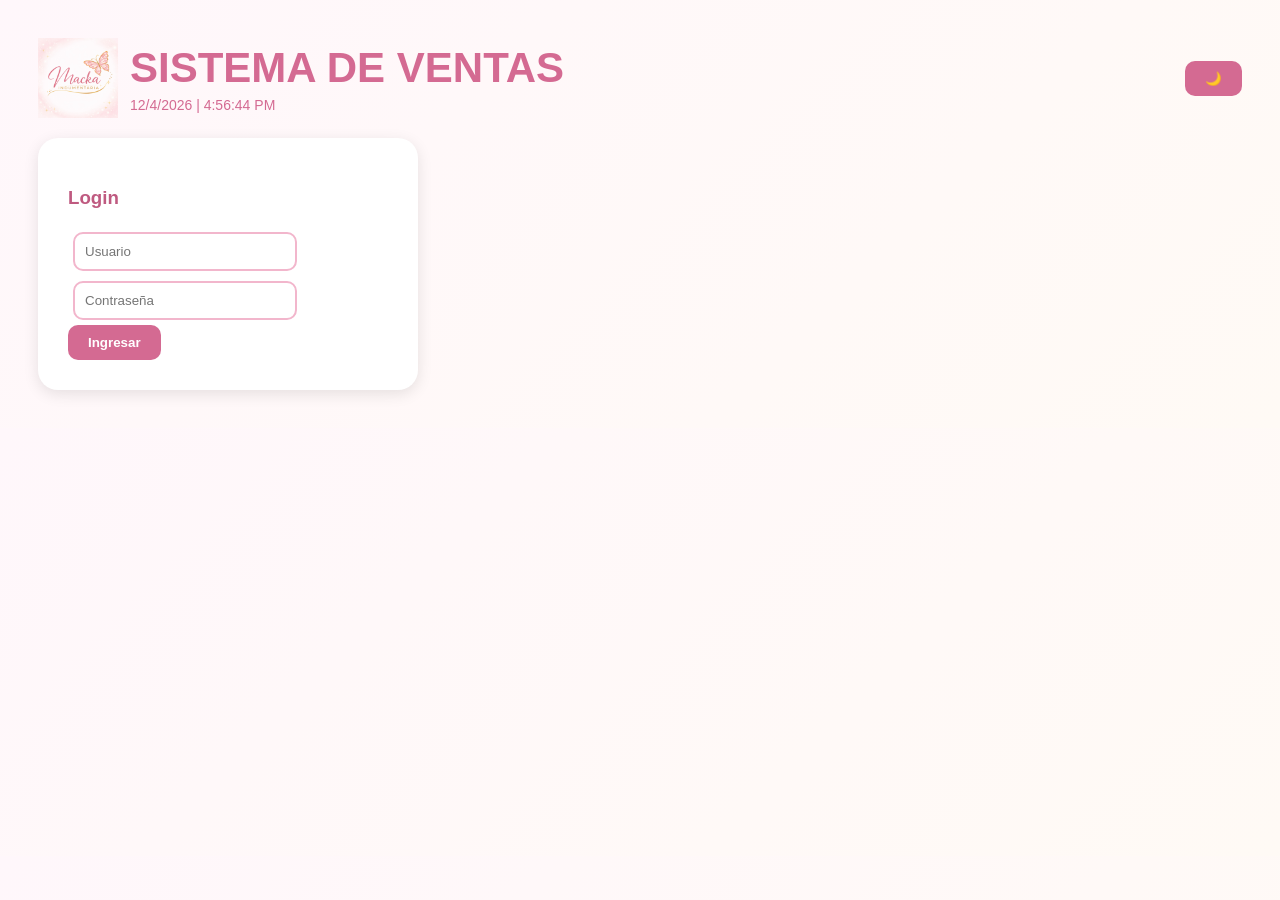
<file: index.html>
<!DOCTYPE html>
<html lang="es">

<head>
    <meta charset="UTF-8">
    <title>Sistema</title>

    <link rel="stylesheet" href="style.css">
</head>

<body>

<!-- ===================== ENCABEZADO ===================== -->
<div class="encabezado">

    <div id="logoTitulo">

    <img src="./Logo macka.jpeg" id="logoMacka">

    <div id="tituloHora">
        <h1 class="titulo-principal">SISTEMA DE VENTAS</h1>
        <div id="fechaHora"></div>
    </div>

    </div>
    <div class="header-botones">

        <button id="btnTema" onclick="cambiarTema()">🌙</button>

        <button id="btnCerrarSesion"
                onclick="cerrarSesion()"
                style="display:none;">
            Cerrar sesión
        </button>

    </div>

</div>

<!-- ===================== LOGIN ===================== -->
<div id="login">

    <h3>Login</h3>

    <input type="text" id="user" placeholder="Usuario"
        onkeydown="if(event.key==='Enter') document.getElementById('pass').focus()">

    <input type="password" id="pass" placeholder="Contraseña"
        onkeydown="if(event.key==='Enter') login()">

    <button onclick="login()">Ingresar</button>

</div>

<!-- ===================== APP PRINCIPAL ===================== -->
<div id="app" style="display:none;">

    <!-- BOTÓN STOCK (SOLO DENTRO DEL SISTEMA) -->
    <button id="btnStock" onclick="abrirStock()">Stock</button>

    <!-- ===================== SISTEMA DE VENTAS ===================== -->
    <div id="sistemaVentas">

        <div class="container">

            <!-- IZQUIERDA -->
            <div class="left">

                <h2>Venta</h2>

                <input id="producto" type="text" list="productosStock" placeholder="Producto" oninput="autocompletarPrecio()"
                    onkeydown="if(event.key==='Enter') document.getElementById('precio').focus()">
                    <datalist id="productosStock"></datalist>

                <input id="precio" type="text" placeholder="Precio" onkeydown="soloNumerosInput(event); if(event.key==='Enter') document.getElementById('cantidad').focus()">

                <input id="cantidad" type="text" placeholder="Cantidad" onkeydown="soloNumerosInput(event); if(event.key==='Enter') agregarVentaRapida()">

                <button onclick="agregarVentaRapida()">Agregar venta</button>

                <h3>Historial de ventas</h3>
                <ul id="historial"></ul>

            </div>

            <!-- DERECHA -->
            <div class="right">

                <button onclick="cerrarCaja()">Finalizar venta</button>
                <button onclick="limpiarTicket()">Limpiar ticket</button>

                <h3>Ticket</h3>
                <pre id="ticket"></pre>

                <h3>Estadísticas del día</h3>
                <div id="estadisticas"></div>

                <h3>Historial días</h3>
                <ul id="historialDias"></ul>

                <h3 id="tituloTickets">Tickets Guardados (0)</h3>

                <input type="date" id="buscarFecha">

                <button onclick="buscarTicketsPorFecha()">
                    Buscar
                </button>

                <button onclick="renderTickets()">
                    Mostrar todos
                </button>

                <ul id="historialTickets"></ul>

            </div>

        </div>

    </div>

    <!-- ===================== STOCK ===================== -->
    <div id="stockPage" style="display:none;">

    <button onclick="volverAlSistema()">Volver</button>

    <h2>Stock de productos</h2>

        <form onsubmit="event.preventDefault(); agregarProducto();">

        <input id="stockNombre" placeholder="Producto" onkeydown="if(event.key==='Enter'){event.preventDefault(); document.getElementById('stockPrecio').focus();}">
        <input id="stockPrecio" placeholder="Precio" onkeydown="soloNumeros(event); if(event.key==='Enter'){event.preventDefault(); document.getElementById('stockCantidad').focus();}">
        <input id="stockCantidad" placeholder="Cantidad" onkeydown="soloNumeros(event);if(event.key==='Enter'){event.preventDefault(); agregarProducto();}">

        <button type="submit">Agregar producto</button>

        </form>

        <h3>Lista de stock</h3>
        <ul id="listaStock"></ul>

    </div>

</div>

<!-- ===================== MODAL EDITAR ===================== -->
<div id="modalEditar" style="display:none;">

    <div class="modal-contenido">

        <h3>Editar producto</h3>

        <input type="text" id="editNombre" placeholder="Nombre">

        <input type="text" id="editCantidad" placeholder="Cantidad" onkeydown="soloNumeros(event)">
        
        <input type="text" id="editPrecio" placeholder="Precio" onkeydown="soloNumeros(event)">

        <button onclick="guardarEdicion()">
            Guardar
        </button>

        <button onclick="cerrarModalEditar()">
            Cancelar
        </button>

    </div>

</div>

<!-- ===================== MODAL STOCK ===================== -->
<div id="modalStock" style="display:none;">

    <div class="modal-contenido">

        <h3 id="stockTituloModal">Agregar producto</h3>

        <input type="text" id="modalStockNombre" placeholder="Nombre">

        <input type="number" id="modalStockPrecio" placeholder="Precio">

        <input type="number" id="modalStockCantidad" placeholder="Cantidad">

        <button type="button" onclick="guardarStockModal()">
            Guardar
        </button>

        <button onclick="cerrarModalStock()">
            Cancelar
        </button>

    </div>

</div>

<!-- ===================== MODAL ALERTA ===================== -->
<div id="modalAlerta" class="modal" style="display:none;" onclick="cerrarAlerta(event)">

    <div class="modal-contenido">

        <h3 id="alertaTitulo"></h3>
        <p id="alertaTexto"></p>

        <button id="btnAceptar">Aceptar</button>
        <button id="btnCancelar">Cancelar</button>

    </div>

</div>

<script src="script.js"></script>

</body>
</html>
</file>
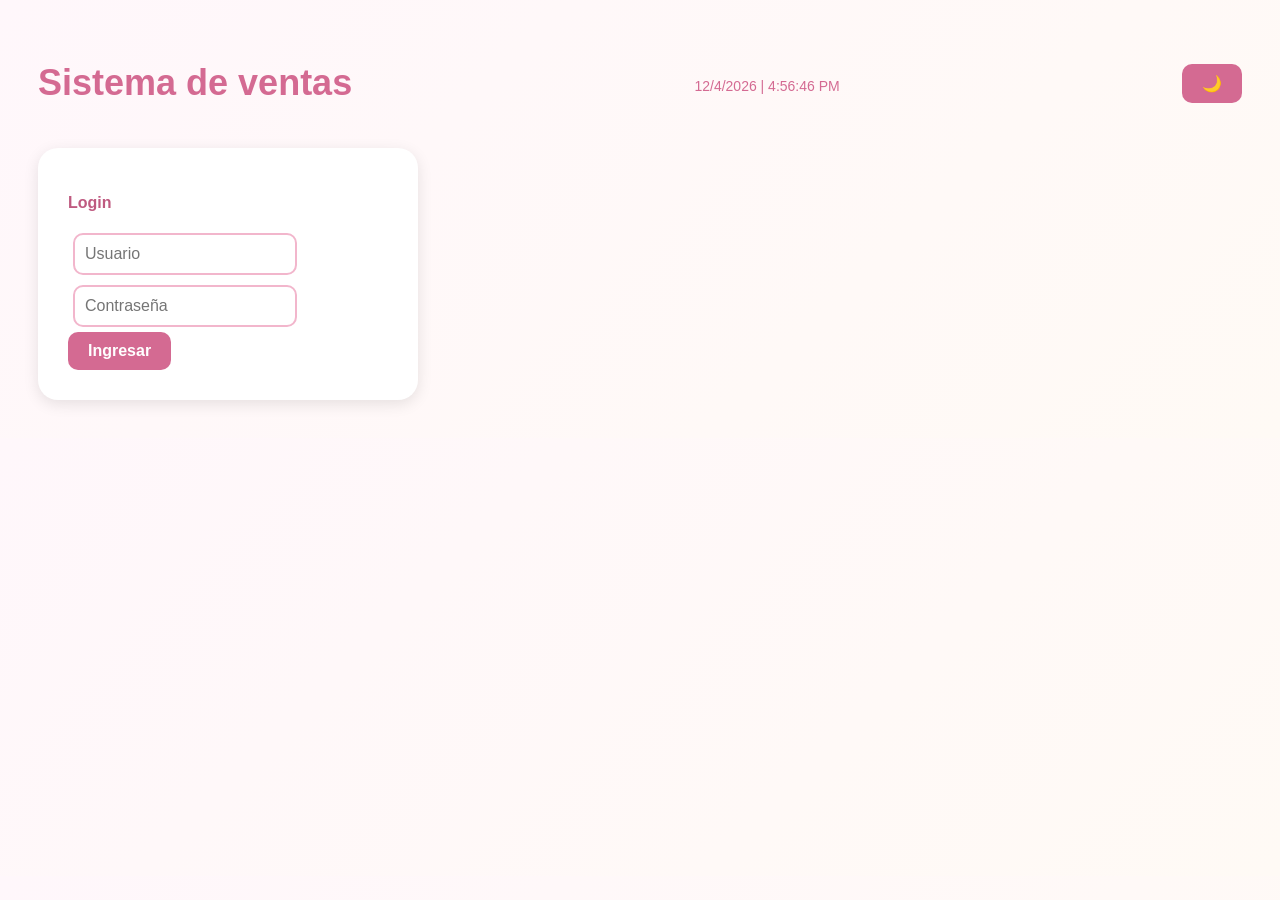
<file: mi-sistema/index.html>
<!DOCTYPE html>
<html lang="es">

<head>
    <meta charset="UTF-8">
    <title>Sistema</title>

    <link rel="stylesheet" href="style.css">
</head>

<body>

<div class="encabezado">

    <h1 class="titulo-principal">Sistema de ventas</h1>

    <div id="fechaHora"></div>

    <div class="header-botones">
        
        <button id="btnTema" onclick="cambiarTema()">🌙</button>

        <button id="btnCerrarSesion"
                onclick="cerrarSesion()"
                style="display:none;">
            Cerrar sesión
        </button>

    </div>

</div>

<!-- LOGIN -->
<div id="login">

    <h3>Login</h3>

    <input type="text" id="user" placeholder="Usuario"
       onkeydown="if(event.key==='Enter') document.getElementById('pass').focus()">

    <input type="password" id="pass" placeholder="Contraseña"
       onkeydown="if(event.key==='Enter') login()">

    <button onclick="login()">Ingresar</button>

</div>

<!-- APP -->
<div id="app" style="display:none;">

    <div class="container">

        <!-- IZQUIERDA -->
        <div class="left">

            <h2>Venta</h2>

            <input id="producto" type="text" placeholder="Producto"
       onkeydown="if(event.key==='Enter') document.getElementById('precio').focus()">

            <input id="precio" type="number" placeholder="Precio"
       onkeydown="if(event.key==='Enter') document.getElementById('cantidad').focus()">

            <input id="cantidad" type="number" value="1" min="1"
       onkeydown="if(event.key==='Enter') agregarVentaRapida()">

            <button onclick="agregarVentaRapida()">Agregar venta</button>

            <h3>Historial de ventas</h3>

            <!-- 🔥 ESTO ES LO QUE TE FALTABA -->
            <ul id="historial"></ul>

        </div>

        <!-- DERECHA -->
        <div class="right">

            <button onclick="cerrarCaja()">Finalizar venta</button>

            <button onclick="limpiarTicket()">Limpiar ticket</button>

            <h3>Ticket</h3>
            
            <pre id="ticket"></pre>

            <h3>Estadísticas del día</h3>
            
            <div id="estadisticas"></div>
            
            <h3>Historial Dias</h3>
            
            <ul id="historialDias"></ul>

            <h3 id="tituloTickets">Tickets Guardados (0)</h3>

            <input type="date" id="buscarFecha">

            <button onclick="buscarTicketsPorFecha()">
                Buscar
            </button>

            <button onclick="renderTickets()">
                Mostrar todos
            </button>
            
            <ul id="historialTickets"></ul>

        </div>

    </div>

</div>

<script src="script.js"></script>

</body>
</html>

<!-- cambio test github -->
</file>
<file: style.css>
body {
    font-family: Arial;
    background: linear-gradient(135deg, #fff7fb, #fffaf5);
    padding: 30px;
}

h1 {
    color: #d46a92;
    font-size: 24px;
}

input {
    padding: 10px;
    margin: 5px;
    width: 200px;

    border: 2px solid #f2b6cc;
    border-radius: 10px;

    background-color: white;
}

input:focus {
    outline: 2px solid #bf5a80;
    border-color: #d46a92;
}

button {
    padding: 10px 20px;
    background-color: #d46a92;
    color: white;
    border: none;
    border-radius: 10px;
    cursor: pointer;
    font-weight: bold;
}

button:hover {
    background-color: #bf5a80;
}

/* LISTAS */
ul {
    padding: 0;
    margin: 0;
}

li {
    background-color: white;
    margin-top: 12px;
    padding: 12px;
    width: 320px;
    list-style: none;
    border-left: 5px solid #e8d8c4;
    border-radius: 10px;
    box-shadow: 0px 2px 8px rgba(0, 0, 0, 0.1);
}

li button {
    margin-left: 10px;
    background-color: #f2b6cc;
    padding: 5px 10px;
    border-radius: 8px;
}

li button:hover {
    background-color: #d46a92;
}

/* CONTENEDOR */
.container {
    display: flex;
    gap: 40px;
    margin-top: 30px;
}

/* COLUMNAS */
.left,
.right {
    background-color: #fff;
    padding: 25px;
    border-radius: 20px;
    box-shadow: 0px 4px 15px rgba(0,0,0,0.08);
}

/* TITULOS */
h2, h3 {
    color: #bf5a80;
}

/* LOGIN */
#login {
    background-color: white;
    width: 320px;
    padding: 30px;
    border-radius: 20px;
    box-shadow: 0px 4px 15px rgba(0,0,0,0.1);
}

/* ENCABEZADO */
.encabezado {
    display: flex;
    justify-content: space-between;
    align-items: center;
    margin-bottom: 20px;
}

.header-botones {
    display: flex;
    gap: 10px;
    align-items: center;
}

/* CALENDARIO */
#calendario {
    margin-top: 20px;
    background-color: white;
    padding: 15px;
    border-radius: 15px;
    font-weight: bold;
    color: #bf5a80;
    box-shadow: 0px 3px 10px rgba(0,0,0,0.08);
}

/* ESTADISTICAS */
#estadisticas {
    margin-top: 15px;
    background-color: white;
    padding: 15px;
    border-radius: 15px;
    color: #bf5a80;
    font-weight: bold;
    box-shadow: 0px 3px 10px rgba(0,0,0,0.08);
}

/* HISTORIAL DIAS */
#historialDias li {
    background-color: #fffaf5;
    border-left: 5px solid #e8d8c4;
    margin-bottom: 12px;
    padding: 12px;
    cursor: pointer;
}

/* HISTORIAL TICKETS */
#historialTickets li {
    margin-bottom: 12px;
    padding: 12px;
    cursor: pointer;
}

#historialTickets li:hover {
    transform: translateY(-2px);
    transition: 0.2s;
}

#historialTickets li button {
    margin-top: 8px;
    padding: 5px 10px;
    background-color: #f2b6cc;
    border-radius: 8px;
}

#historialTickets li button:hover {
    background-color: #d46a92;
}

/* TICKET ACTIVO */
.ticket-activo {
    border-left: 5px solid #d46a92;
    background-color: #ffe6f0;
    font-weight: bold;
}

/* TICKET (CLARO) */
#ticket {
    background: linear-gradient(135deg, #f2b6cc);
    color: #111;
    padding: 12px;
    min-height: 120px;
    white-space: pre-wrap;
    border-radius: 10px;
    font-weight: bold;
    font-family: monospace;
}

/* MODO OSCURO */
.modo-oscuro {
    background: #1e1e1e;
    color: #eaeaea;
}

.modo-oscuro .left,
.modo-oscuro .right,
.modo-oscuro #login {
    background-color: #2b2b2b;
}

/* títulos en rosa en modo oscuro */
.modo-oscuro h1,
.modo-oscuro h2,
.modo-oscuro h3 {
    color: #d46a92;
}

/* inputs */
.modo-oscuro input {
    background-color: #3a3a3a;
    color: #ffffff;
    border-color: #555;
}

/* listas */
.modo-oscuro li {
    background-color: #333;
    color: #f1f1f1;
}

/* ticket oscuro (IMPORTANTE FIX REAL) */
.modo-oscuro #ticket {
    background-color: #121212 !important;
    color: #000000 !important;
    border: 2px solid #666 !important;
    box-shadow: 0 0 12px rgba(0,0,0,0.8) !important;
}

/* FORZAR TEXTO DENTRO DEL PRE (CLAVE) */
.modo-oscuro #ticket * {
    color: #f2f2f2 !important;
}

/* calendario + stats */
.modo-oscuro #calendario,
.modo-oscuro #estadisticas {
    background-color: #2f2f2f;
    color: #d46a92;
}
.modo-oscuro #estadisticas * {
    color: #d46a92 !important;
}

/* historial ventas */
.modo-oscuro #historial li {
    background-color: #333;
    color: #ffffff;
}

/* historial dias */
.modo-oscuro #historialDias li {
    background-color: #333;
    color: #ffffff;
}

#fechaHora {
    font-size: 14px;
    margin-top: 5px;
    color: #d46a92;
}

.titulo-principal {
    font-size: 42px !important;
    font-weight: bold;
    color: #d46a92;
}

body {
    font-size: 16px;
}

#modalEditar {
    position: fixed;
    top: 0;
    left: 0;
    width: 100%;
    height: 100%;

    background: rgba(0,0,0,0.6);

    display: flex;
    justify-content: center;
    align-items: center;
}

.modal-contenido {
    background: white;
    padding: 25px;
    border-radius: 15px;
    width: 300px;

    display: flex;
    flex-direction: column;
    gap: 10px;
}

.modo-oscuro .modal-contenido {
    background: #2b2b2b;
}

.modal-contenido h3 {
    text-align: center;
}

.modal-contenido {
    background: white;
    padding: 25px;
    border-radius: 15px;
    width: 300px;

    display: flex;
    flex-direction: column;
    gap: 10px;

    margin: auto; /* 🔥 clave extra */
}

/* ===================== */
/* MODAL ALERTA GENERAL */
/* ===================== */

.modal {
    position: fixed;
    inset: 0;
    background: rgba(0,0,0,0.5);

    display: none;
    justify-content: center;
    align-items: center;

    z-index: 9999; /* 🔥 IMPORTANTE */
}

.modal.mostrar {
    display: flex;
}

.mensaje {
    display: none;
}

#modalStock {
    position: fixed;
    inset: 0;
    background: rgba(0,0,0,0.5);
    display: none;
    justify-content: center;
    align-items: center;
    z-index: 9999;
}

#logoTitulo{
    display: flex;
    align-items: center;
    gap: 12px;
}

#logoMacka{
    width: 80px;
    height: 80px;
    object-fit: contain;
}

.titulo-principal{
    margin: 0;
    font-size: 42px !important;
    font-weight: bold;
    color: #d46a92;
}

#tituloHora{
    display: flex;
    flex-direction: column;
}

#fechaHora{
    margin-top: 5px;
    font-size: 14px;
    color: #d46a92;
}

.titulo-principal{
    margin: 0;
}
</file>
<file: mi-sistema/style.css>
body {
    font-family: Arial;
    background: linear-gradient(135deg, #fff7fb, #fffaf5);
    padding: 30px;
}

h1 {
    color: #d46a92;
}

input {
    padding: 10px;
    margin: 5px;
    width: 200px;

    border: 2px solid #f2b6cc;
    border-radius: 10px;

    background-color: white;
}

input:focus {
    outline: none;
    border-color: #d46a92;
}

button {
    padding: 10px 20px;
    background-color: #d46a92;
    color: white;
    border: none;
    border-radius: 10px;
    cursor: pointer;
    font-weight: bold;
}

button:hover {
    background-color: #bf5a80;
}

/* LISTAS */
ul {
    padding: 0;
    margin: 0;
}

li {
    background-color: white;
    margin-top: 12px;
    padding: 12px;
    width: 320px;
    list-style: none;
    border-left: 5px solid #e8d8c4;
    border-radius: 10px;
    box-shadow: 0px 2px 8px rgba(0, 0, 0, 0.1);
}

li button {
    margin-left: 10px;
    background-color: #f2b6cc;
    padding: 5px 10px;
    border-radius: 8px;
}

li button:hover {
    background-color: #d46a92;
}

/* CONTENEDOR */
.container {
    display: flex;
    gap: 40px;
    margin-top: 30px;
}

/* COLUMNAS */
.left,
.right {
    background-color: #fff;
    padding: 25px;
    border-radius: 20px;
    box-shadow: 0px 4px 15px rgba(0,0,0,0.08);
}

/* TITULOS */
h2, h3 {
    color: #bf5a80;
}

/* LOGIN */
#login {
    background-color: white;
    width: 320px;
    padding: 30px;
    border-radius: 20px;
    box-shadow: 0px 4px 15px rgba(0,0,0,0.1);
}

/* ENCABEZADO */
.encabezado {
    display: flex;
    justify-content: space-between;
    align-items: center;
    margin-bottom: 20px;
}

.header-botones {
    display: flex;
    gap: 10px;
    align-items: center;
}

/* CALENDARIO */
#calendario {
    margin-top: 20px;
    background-color: white;
    padding: 15px;
    border-radius: 15px;
    font-weight: bold;
    color: #bf5a80;
    box-shadow: 0px 3px 10px rgba(0,0,0,0.08);
}

/* ESTADISTICAS */
#estadisticas {
    margin-top: 15px;
    background-color: white;
    padding: 15px;
    border-radius: 15px;
    color: #bf5a80;
    font-weight: bold;
    box-shadow: 0px 3px 10px rgba(0,0,0,0.08);
}

/* HISTORIAL DIAS */
#historialDias li {
    background-color: #fffaf5;
    border-left: 5px solid #e8d8c4;
    margin-bottom: 12px;
    padding: 12px;
    cursor: pointer;
}

/* HISTORIAL TICKETS */
#historialTickets li {
    margin-bottom: 12px;
    padding: 12px;
    cursor: pointer;
}

#historialTickets li:hover {
    transform: translateY(-2px);
    transition: 0.2s;
}

#historialTickets li button {
    margin-top: 8px;
    padding: 5px 10px;
    background-color: #f2b6cc;
    border-radius: 8px;
}

#historialTickets li button:hover {
    background-color: #d46a92;
}

/* TICKET ACTIVO */
.ticket-activo {
    border-left: 5px solid #d46a92;
    background-color: #ffe6f0;
    font-weight: bold;
}

/* TICKET (CLARO) */
#ticket {
    background: linear-gradient(135deg, #f2b6cc);
    color: #111;
    padding: 12px;
    min-height: 120px;
    white-space: pre-wrap;
    border-radius: 10px;
    font-weight: bold;
    font-family: monospace;
}

/* MODO OSCURO */
.modo-oscuro {
    background: #1e1e1e;
    color: #eaeaea;
}

.modo-oscuro .left,
.modo-oscuro .right,
.modo-oscuro #login {
    background-color: #2b2b2b;
}

/* textos */
.modo-oscuro h1,
.modo-oscuro h2,
.modo-oscuro h3 {
    color: #ffffff;
}

/* inputs */
.modo-oscuro input {
    background-color: #3a3a3a;
    color: #ffffff;
    border-color: #555;
}

/* listas */
.modo-oscuro li {
    background-color: #333;
    color: #f1f1f1;
}

/* ticket oscuro (IMPORTANTE FIX REAL) */
.modo-oscuro #ticket {
    background-color: #121212 !important;
    color: #000000 !important;
    border: 2px solid #666 !important;
    box-shadow: 0 0 12px rgba(0,0,0,0.8) !important;
}

/* FORZAR TEXTO DENTRO DEL PRE (CLAVE) */
.modo-oscuro #ticket * {
    color: #f2f2f2 !important;
}

/* calendario + stats */
.modo-oscuro #calendario,
.modo-oscuro #estadisticas {
    background-color: #2f2f2f;
    color: #ffffff;
}

/* historial ventas */
.modo-oscuro #historial li {
    background-color: #333;
    color: #ffffff;
}

/* historial dias */
.modo-oscuro #historialDias li {
    background-color: #333;
    color: #ffffff;
}

#fechaHora {
    font-size: 14px;
    margin-top: 5px;
    color: #d46a92;
}

/* FIX: textos en modo oscuro a rosa */
.modo-oscuro h1,
.modo-oscuro h2,
.modo-oscuro h3,
.modo-oscuro p,
.modo-oscuro span,
.modo-oscuro label {
    color: #d46a92 !important;
}

.titulo-principal {
    font-size: 36px;
    color: #d46a92;
    font-weight: bold;
}

body {
    font-size: 16px;
}

h2, h3, p, li, input, button {
    font-size: 16px;
}
</file>
